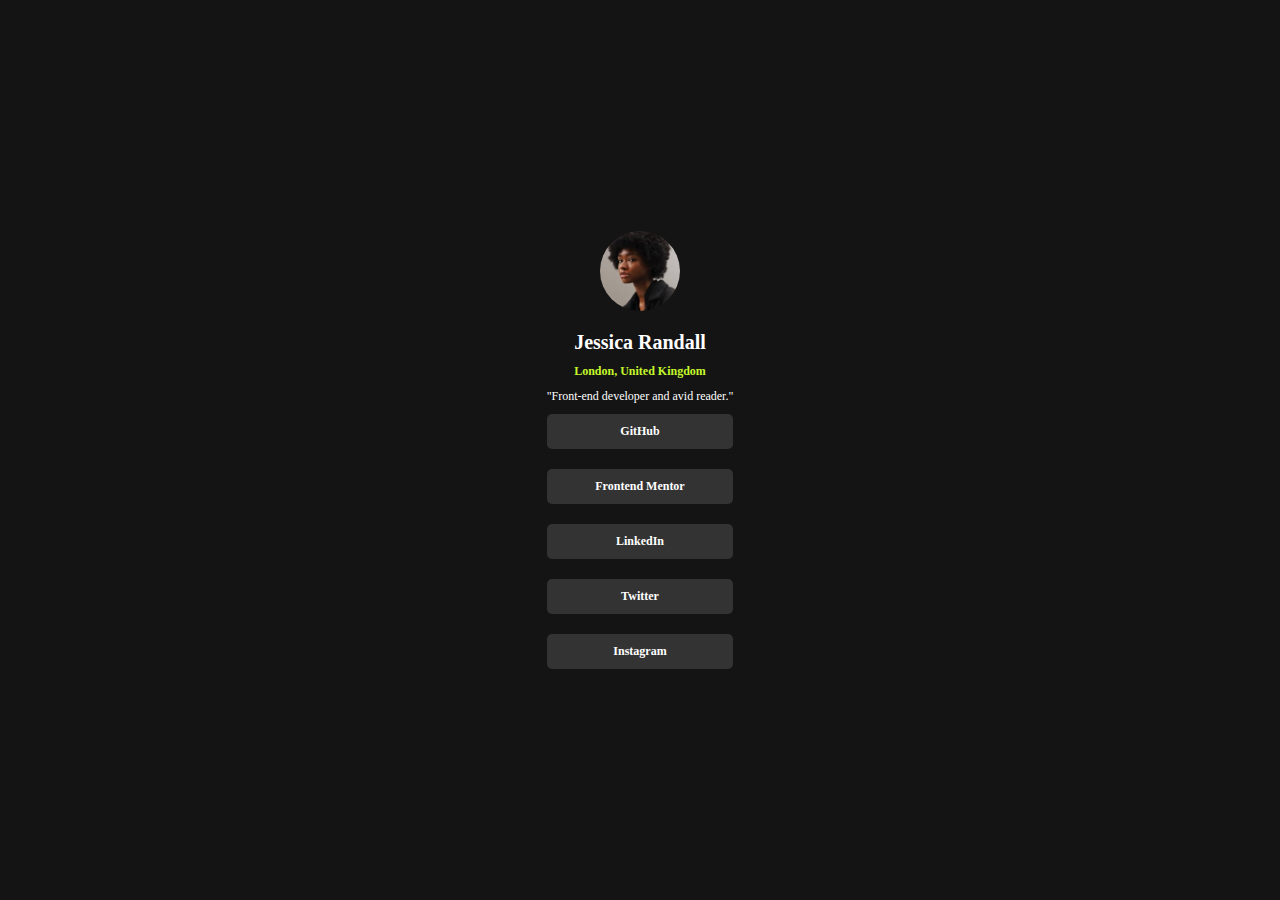
<file: index.html>
<!DOCTYPE html>
<html lang="en">
<head>
	<meta charset="UTF-8"/>
	<meta name="viewport" content="width=device-width, initial-scale=1.0"/>
	<meta name="description" content="Frontend mentor challenge"/>
	<meta name="description" content="Profile card component challenge"/>
	<title> Profile Card </title>
	<!-- font -->
	<link rel="preconnect" href="https://fonts.googleapis.com"/>
	<link rel="preconnect" href="https://fonts.gstatic.com" crossorigin/>
	<link href="https://fonts.googleapis.com/css2?family=Inter:wght@400;600;700&display=swap" rel="stylesheet"/>
	<!-- styles -->
	<link rel="stylesheet" href="./styles/main.css"/>
</head>
<body>
	<div class="card">
		<section class="profile">
				<img class="profile__picture" src="./assets/img/jessica.jpeg"
					alt="User profile picture"/>

				<h3 class="profile__name"> Jessica Randall </h3>
				<span class="profile__country"> London, United Kingdom </span>
				<span class="profile__profession"> "Front-end developer and avid reader." </span>
		</section>

		<div class="social-media">
			<a class="social-btn github-btn" href="#"> GitHub </a>
			<a class="social-btn frontend-btn" href="#"> Frontend Mentor </a>
			<a class="social-btn linkedin-btn" href="#"> LinkedIn </a>
			<a class="social-btn twitter-btn" href="#"> Twitter </a>
			<a class="social-btn instagram-btn" href="#"> Instagram </a>
		</div>
	</div>
</body>
</html>
</file>
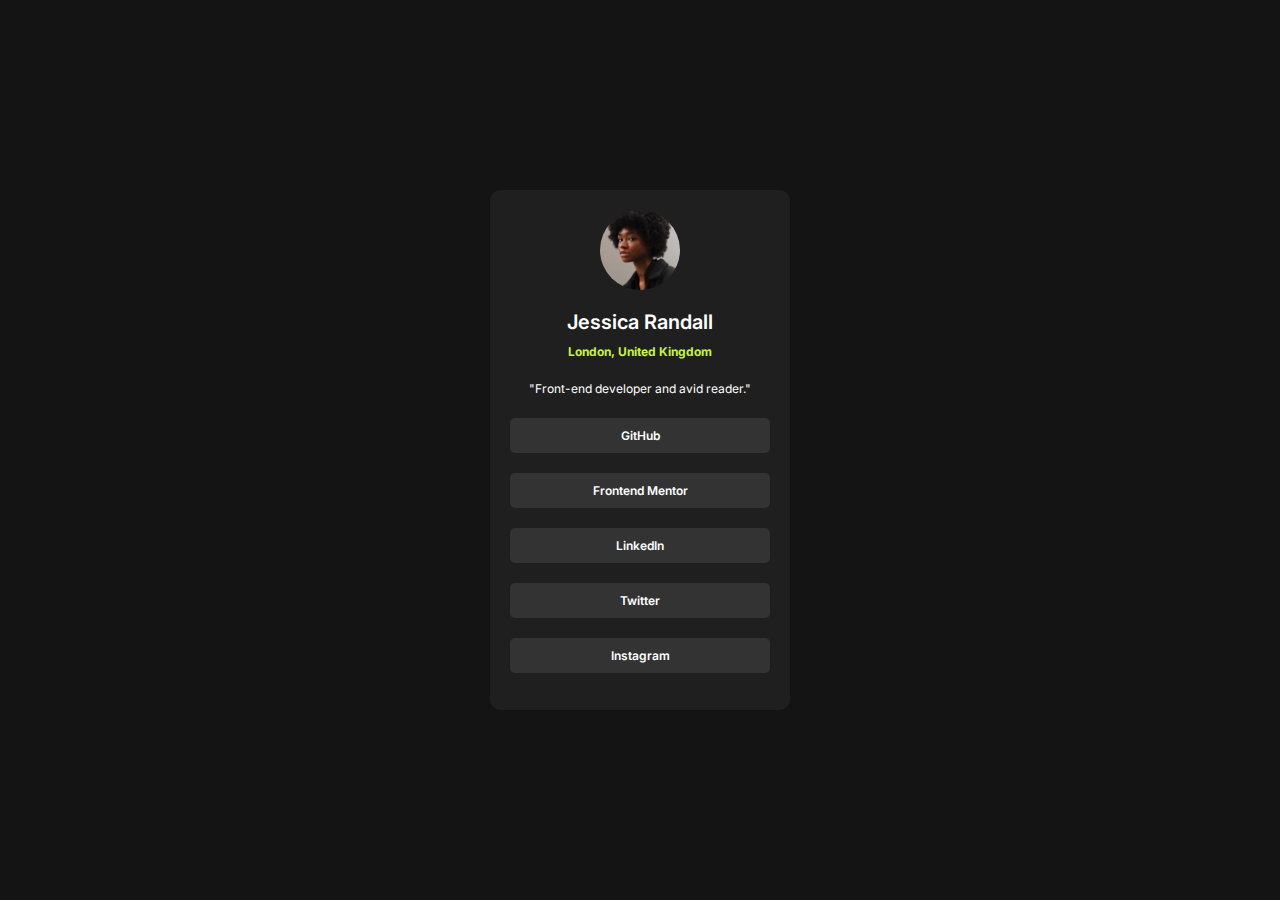
<file: pages/index.html>
<!DOCTYPE html>
<html lang="en">
<head>
	<meta charset="UTF-8"/>
	<meta name="viewport" content="width=device-width, initial-scale=1.0"/>
	<meta name="description" content="Frontend mentor challenge"/>
	<title> Profile Card </title>
	<!-- font -->
	<link rel="preconnect" href="https://fonts.googleapis.com"/>
	<link rel="preconnect" href="https://fonts.gstatic.com" crossorigin/>
	<link href="https://fonts.googleapis.com/css2?family=Inter:wght@400;600;700&display=swap" rel="stylesheet"/>
	<!-- styles -->
	<link rel="stylesheet" href="../styles/main.css"/>
</head>
<body>
	<main class="main-wrapper">
		<section class="profile">
				<img class="profile__picture"
					src="../assets/img/avatar-jessica.jpeg"
					alt="Profile picture"
				/>
				<h1 class="profile__name">
					Jessica Randall
				</h1>
				<p class="profile__country">
					London, United Kingdom
				</p>
				<p class="profile__profession">
					"Front-end developer and avid reader."
				</p>
		</section>

		<section class="social-media">
			<a class="social-btn github-btn" href="#"> GitHub </a>
			<a class="social-btn frontend-btn" href="#"> Frontend Mentor </a>
			<a class="social-btn linkedin-btn" href="#"> LinkedIn </a>
			<a class="social-btn twitter-btn" href="#"> Twitter </a>
			<a class="social-btn instagram-btn" href="#"> Instagram </a>
		</section>
	</main>
</body>
</html>
</file>
<file: styles/main.css>
* {
  box-sizing: border-box;
}

html {
  font-size: 62.5%;
}

body {
  display: grid;
  place-content: center;
  width: 100%;
  min-height: 100vh;
  margin: 0;
  padding: 50px 10px;
  background-color: hsl(0, 0%, 8%);
}

.main-wrapper {
  width: 300px;
  height: 520px;
  padding: 20px;
  font-family: "Inter", sans-serif;
  background-color: hsl(0, 0%, 12%);
  border-radius: 10px;
}

.profile {
  display: flex;
  flex-direction: column;
  justify-content: center;
  align-items: center;
  gap: 10px;
}

.profile__picture {
  width: 80px;
  height: 80px;
  border-radius: 100%;
}

.profile__name {
  margin: 10px 0 0;
  font-size: 2rem;
  font-weight: 600;
  color: hsl(0, 0%, 100%);
}

.profile__country {
  margin: 0;
  font-size: 1.2rem;
  font-weight: 700;
  color: hsl(75, 94%, 57%);
}

.profile__profession {
  font-size: 1.2rem;
  color: hsl(0, 0%, 100%);
}

.social-media {
  display: flex;
  flex-direction: column;
  justify-content: start;
  align-items: center;
  gap: 20px;
  margin-top: 10px;
}

.social-btn {
  padding: 10px;
  width: 100%;
  height: 35px;
  font-size: 1.2rem;
  font-weight: 600;
  text-decoration: none;
  text-align: center;
  color: hsl(0, 0%, 100%);
  background-color: hsl(0, 0%, 20%);
  border: none;
  border-radius: 5px;
  transition: background-color 0.4s ease-in;
  color: hsl(0, 0%, 100%);
}
.social-btn:hover {
  color: hsl(0, 0%, 12%);
  background-color: hsl(75, 94%, 57%);
  cursor: pointer;
}

/*# sourceMappingURL=main.css.map */
</file>
